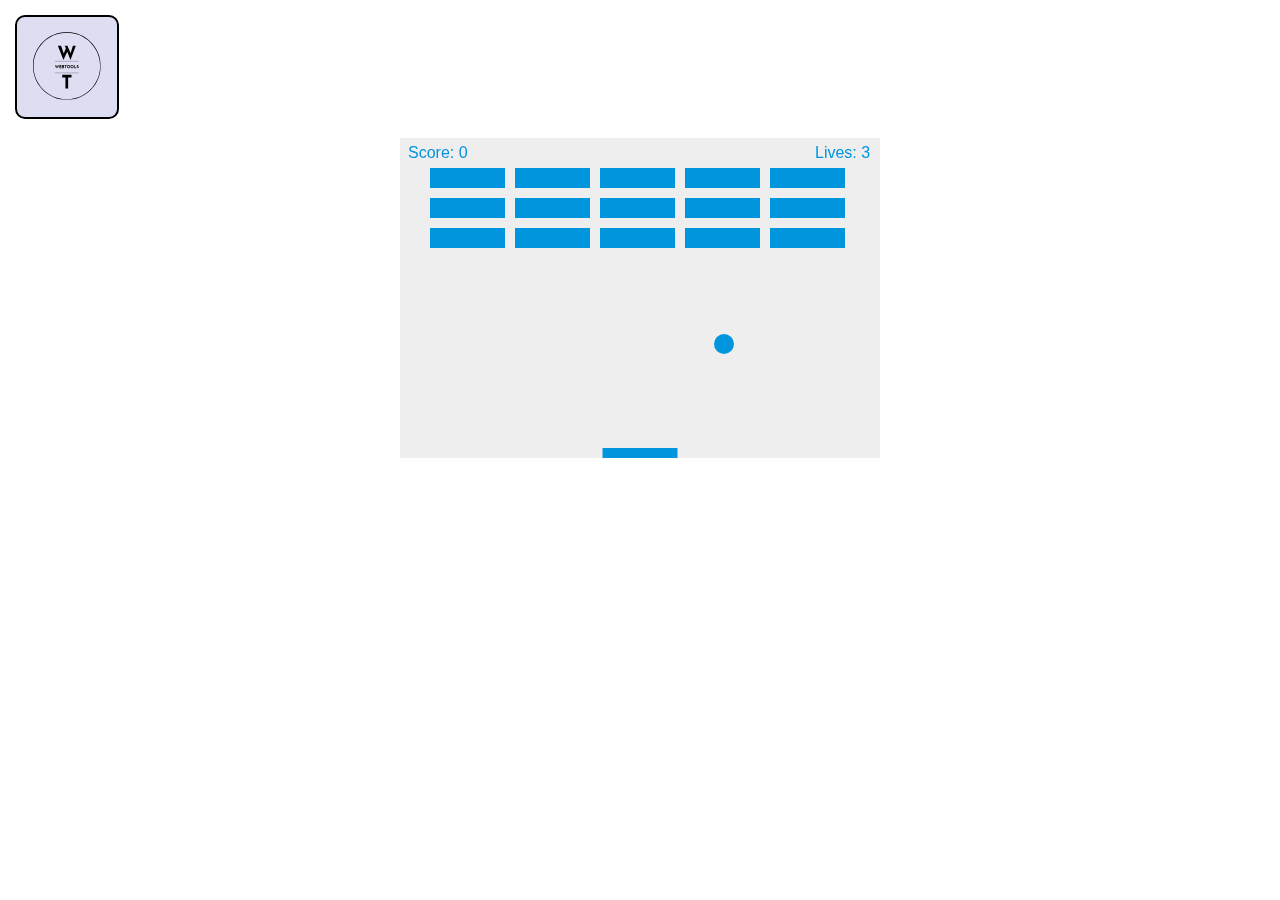
<file: 2dCanvasGame.html>
<!DOCTYPE html>
<html>

<head>
    <meta charset="utf-8" />
    <title>Gamedev Canvas Workshop - lesson 10: finishing up</title>
    <style>
        * {
            padding: 0;
            margin: 0;
        }

        canvas {
            background: #eee;
            display: block;
            margin: 0 auto;
        }
        #Logo {
    background-color:  rgb(222, 222, 243);
    border-radius: 10px;
    border: 2px solid black;
    /* display: flex; */
    margin: 15px;
  }
    </style>
</head>

<body>
    <a href="index.html"><img id="Logo" src="LOGO.svg" height="100" width="100" /></a>

    <canvas id="myCanvas" width="480" height="320"></canvas>

    <script>
        var canvas = document.getElementById("myCanvas");
        var ctx = canvas.getContext("2d");
        var ballRadius = 10;
        var x = canvas.width / 2;
        var y = canvas.height - 30;
        var dx = 2;
        var dy = -2;
        var paddleHeight = 10;
        var paddleWidth = 75;
        var paddleX = (canvas.width - paddleWidth) / 2;
        var rightPressed = false;
        var leftPressed = false;
        var brickRowCount = 5;
        var brickColumnCount = 3;
        var brickWidth = 75;
        var brickHeight = 20;
        var brickPadding = 10;
        var brickOffsetTop = 30;
        var brickOffsetLeft = 30;
        var score = 0;
        var lives = 3;

        var bricks = [];
        for (var c = 0; c < brickColumnCount; c++) {
            bricks[c] = [];
            for (var r = 0; r < brickRowCount; r++) {
                bricks[c][r] = { x: 0, y: 0, status: 1 };
            }
        }

        document.addEventListener("keydown", keyDownHandler, false);
        document.addEventListener("keyup", keyUpHandler, false);
        document.addEventListener("mousemove", mouseMoveHandler, false);

        function keyDownHandler(e) {
            if (e.code == "ArrowRight") {
                rightPressed = true;
            }
            else if (e.code == 'ArrowLeft') {
                leftPressed = true;
            }
        }
        function keyUpHandler(e) {
            if (e.code == 'ArrowRight') {
                rightPressed = false;
            }
            else if (e.code == 'ArrowLeft') {
                leftPressed = false;
            }
        }
        function mouseMoveHandler(e) {
            var relativeX = e.clientX - canvas.offsetLeft;
            if (relativeX > 0 && relativeX < canvas.width) {
                paddleX = relativeX - paddleWidth / 2;
            }
        }
        function collisionDetection() {
            for (var c = 0; c < brickColumnCount; c++) {
                for (var r = 0; r < brickRowCount; r++) {
                    var b = bricks[c][r];
                    if (b.status == 1) {
                        if (x > b.x && x < b.x + brickWidth && y > b.y && y < b.y + brickHeight) {
                            dy = -dy;
                            b.status = 0;
                            score++;
                            if (score == brickRowCount * brickColumnCount) {
                                alert("YOU WIN, CONGRATS!");
                                document.location.reload();
                            }
                        }
                    }
                }
            }
        }

        function drawBall() {
            ctx.beginPath();
            ctx.arc(x, y, ballRadius, 0, Math.PI * 2);
            ctx.fillStyle = "#0095DD";
            ctx.fill();
            ctx.closePath();
        }
        function drawPaddle() {
            ctx.beginPath();
            ctx.rect(paddleX, canvas.height - paddleHeight, paddleWidth, paddleHeight);
            ctx.fillStyle = "#0095DD";
            ctx.fill();
            ctx.closePath();
        }
        function drawBricks() {
            for (var c = 0; c < brickColumnCount; c++) {
                for (var r = 0; r < brickRowCount; r++) {
                    if (bricks[c][r].status == 1) {
                        var brickX = (r * (brickWidth + brickPadding)) + brickOffsetLeft;
                        var brickY = (c * (brickHeight + brickPadding)) + brickOffsetTop;
                        bricks[c][r].x = brickX;
                        bricks[c][r].y = brickY;
                        ctx.beginPath();
                        ctx.rect(brickX, brickY, brickWidth, brickHeight);
                        ctx.fillStyle = "#0095DD";
                        ctx.fill();
                        ctx.closePath();
                    }
                }
            }
        }
        function drawScore() {
            ctx.font = "16px Arial";
            ctx.fillStyle = "#0095DD";
            ctx.fillText("Score: " + score, 8, 20);
        }
        function drawLives() {
            ctx.font = "16px Arial";
            ctx.fillStyle = "#0095DD";
            ctx.fillText("Lives: " + lives, canvas.width - 65, 20);
        }

        function draw() {
            ctx.clearRect(0, 0, canvas.width, canvas.height);
            drawBricks();
            drawBall();
            drawPaddle();
            drawScore();
            drawLives();
            collisionDetection();

            if (x + dx > canvas.width - ballRadius || x + dx < ballRadius) {
                dx = -dx;
            }
            if (y + dy < ballRadius) {
                dy = -dy;
            }
            else if (y + dy > canvas.height - ballRadius) {
                if (x > paddleX && x < paddleX + paddleWidth) {
                    dy = -dy;
                }
                else {
                    lives--;
                    if (!lives) {
                        alert("GAME OVER");
                        document.location.reload();
                    }
                    else {
                        x = canvas.width / 2;
                        y = canvas.height - 30;
                        dx = 2;
                        dy = -2;
                        paddleX = (canvas.width - paddleWidth) / 2;
                    }
                }
            }

            if (rightPressed && paddleX < canvas.width - paddleWidth) {
                paddleX += 7;
            }
            else if (leftPressed && paddleX > 0) {
                paddleX -= 7;
            }

            x += dx;
            y += dy;
            requestAnimationFrame(draw);
        }

        draw();
    </script>

</body>

</html>
</file>
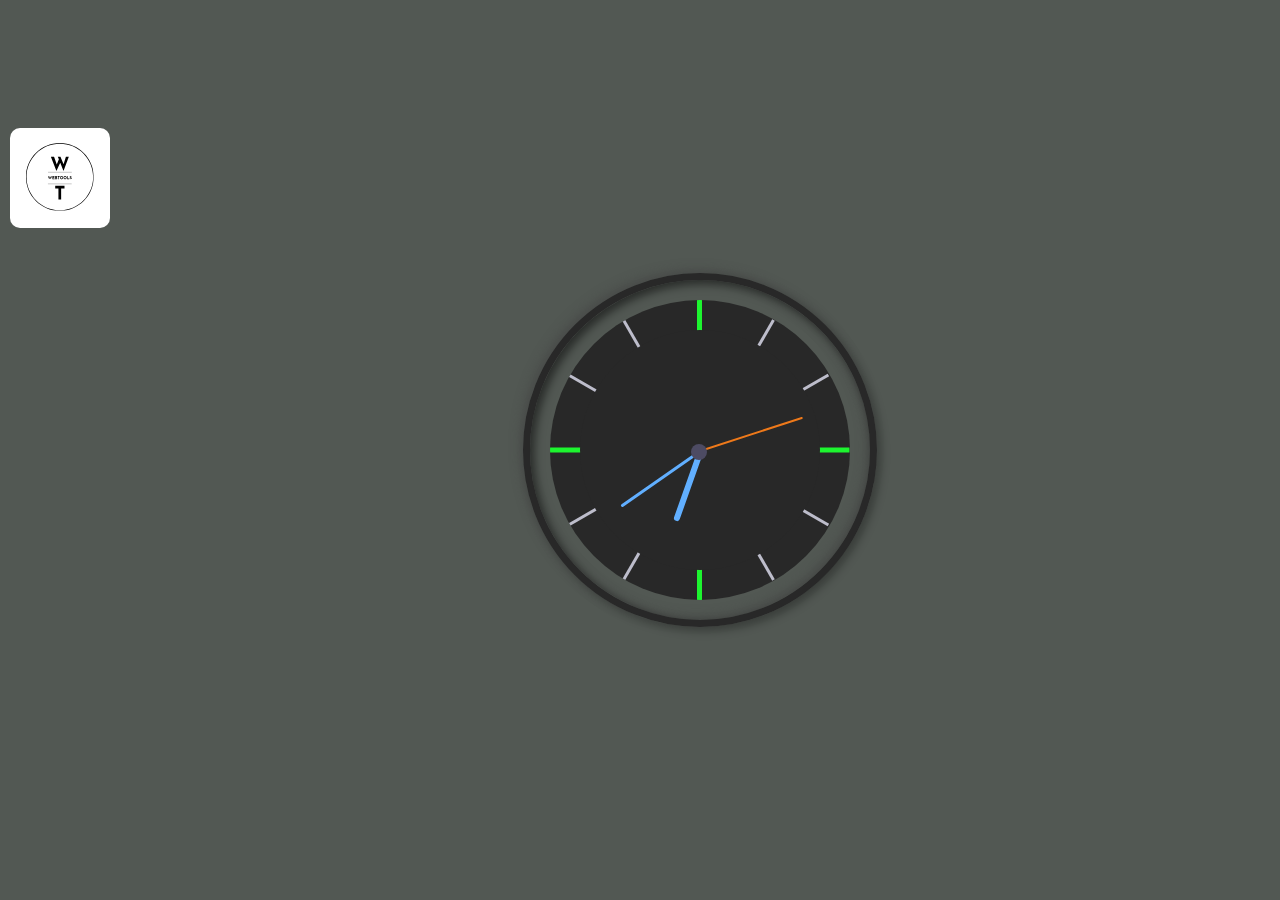
<file: analogue.html>
<!DOCTYPE html>
<html lang="en">
<title>WEBTOOLS | Analogue clock</title>

<head>
  <meta charset="UTF-8" />
  <meta name="viewport" content="width=device-width, initial-scale=1.0" />
  <link rel="stylesheet" href="style.css" />

  <style>
    html {
      background: #000000;
      text-align: center;
      font-size: 10px;
    }

    body {
      margin: 0;
      font-size: 2rem;
      display: flex;
      flex: 1;
      min-height: 100vh;
      align-items: center;
      background-color: #525853;
    }

    .clock {
      width: 30rem;
      height: 30rem;
      border: 7px solid #282828;
      box-shadow: -4px -4px 10px rgba(67, 67, 67, 0.5),
        inset 4px 4px 10px rgba(0, 0, 0, 0.5),
        inset -4px -4px 10px rgba(67, 67, 67, 0.5),
        4px 4px 10px rgba(0, 0, 0, 0.3);
      border-radius: 50%;
      margin: 50px auto;
      position: relative;
      padding: 2rem;
    }

    .outer-clock-face {
      position: relative;
      width: 100%;
      height: 100%;
      border-radius: 100%;
      background: #282828;

      overflow: hidden;
    }

    .outer-clock-face::after {
      -webkit-transform: rotate(90deg);
      -moz-transform: rotate(90deg);
      transform: rotate(90deg);
    }

    .outer-clock-face::before,
    .outer-clock-face::after,
    .outer-clock-face .marking {
      content: "";
      position: absolute;
      width: 5px;
      height: 100%;
      background: #1df52f;
      z-index: 0;
      left: 49%;
    }

    .outer-clock-face .marking {
      background: #bdbdcb;
      width: 3px;
    }

    .outer-clock-face .marking.marking-one {
      -webkit-transform: rotate(30deg);
      -moz-transform: rotate(30deg);
      transform: rotate(30deg);
    }

    .outer-clock-face .marking.marking-two {
      -webkit-transform: rotate(60deg);
      -moz-transform: rotate(60deg);
      transform: rotate(60deg);
    }

    .outer-clock-face .marking.marking-three {
      -webkit-transform: rotate(120deg);
      -moz-transform: rotate(120deg);
      transform: rotate(120deg);
    }

    .outer-clock-face .marking.marking-four {
      -webkit-transform: rotate(150deg);
      -moz-transform: rotate(150deg);
      transform: rotate(150deg);
    }

    .inner-clock-face {
      position: absolute;
      top: 10%;
      left: 10%;
      width: 80%;
      height: 80%;
      background: #282828;
      -webkit-border-radius: 100%;
      -moz-border-radius: 100%;
      border-radius: 100%;
      z-index: 1;
    }

    .inner-clock-face::before {
      content: "";
      position: absolute;
      top: 50%;
      left: 50%;
      width: 16px;
      height: 16px;
      border-radius: 18px;
      margin-left: -9px;
      margin-top: -6px;
      background: #4d4b63;
      z-index: 11;
    }

    .hand {
      width: 50%;
      right: 50%;
      height: 6px;
      background: #61afff;
      position: absolute;
      top: 50%;
      border-radius: 6px;
      transform-origin: 100%;
      transform: rotate(90deg);
      transition-timing-function: cubic-bezier(0.1, 2.7, 0.58, 1);
    }

    .hand.hour-hand {
      width: 30%;
      z-index: 3;
    }

    .hand.min-hand {
      height: 3px;
      z-index: 10;
      width: 40%;
    }

    .hand.second-hand {
      background: #ee791a;
      width: 45%;
      height: 2px;
    }

    #Logo {
      position: relative;
top: -270px;
      background-color: white;
      border-radius: 10px;
      /* display: flex; */
      margin: 10px;
    }
  </style>
</head>

<body>

  <a href="index.html"><img id="Logo" src="LOGO.svg" height="100" width="100" /></a>
  <div class="clock">
    <div class="outer-clock-face">
      <div class="marking marking-one"></div>
      <div class="marking marking-two"></div>
      <div class="marking marking-three"></div>
      <div class="marking marking-four"></div>
      <div class="inner-clock-face">
        <div class="hand hour-hand"></div>
        <div class="hand min-hand"></div>
        <div class="hand second-hand"></div>
      </div>
    </div>
  </div>
  <script>
    const secondHand = document.querySelector(".second-hand");
    const minsHand = document.querySelector(".min-hand");
    const hourHand = document.querySelector(".hour-hand");

    function setDate() {
      const now = new Date();

      const seconds = now.getSeconds();
      const secondsDegrees = (seconds / 60) * 360 + 90;
      secondHand.style.transform = `rotate(${secondsDegrees}deg)`;

      const mins = now.getMinutes();
      const minsDegrees = (mins / 60) * 360 + (seconds / 60) * 6 + 90;
      minsHand.style.transform = `rotate(${minsDegrees}deg)`;

      const hour = now.getHours();
      const hourDegrees = (hour / 12) * 360 + (mins / 60) * 30 + 90;
      hourHand.style.transform = `rotate(${hourDegrees}deg)`;
    }

    setInterval(setDate, 1000);

    setDate();
  </script>
</body>

</html>
</file>
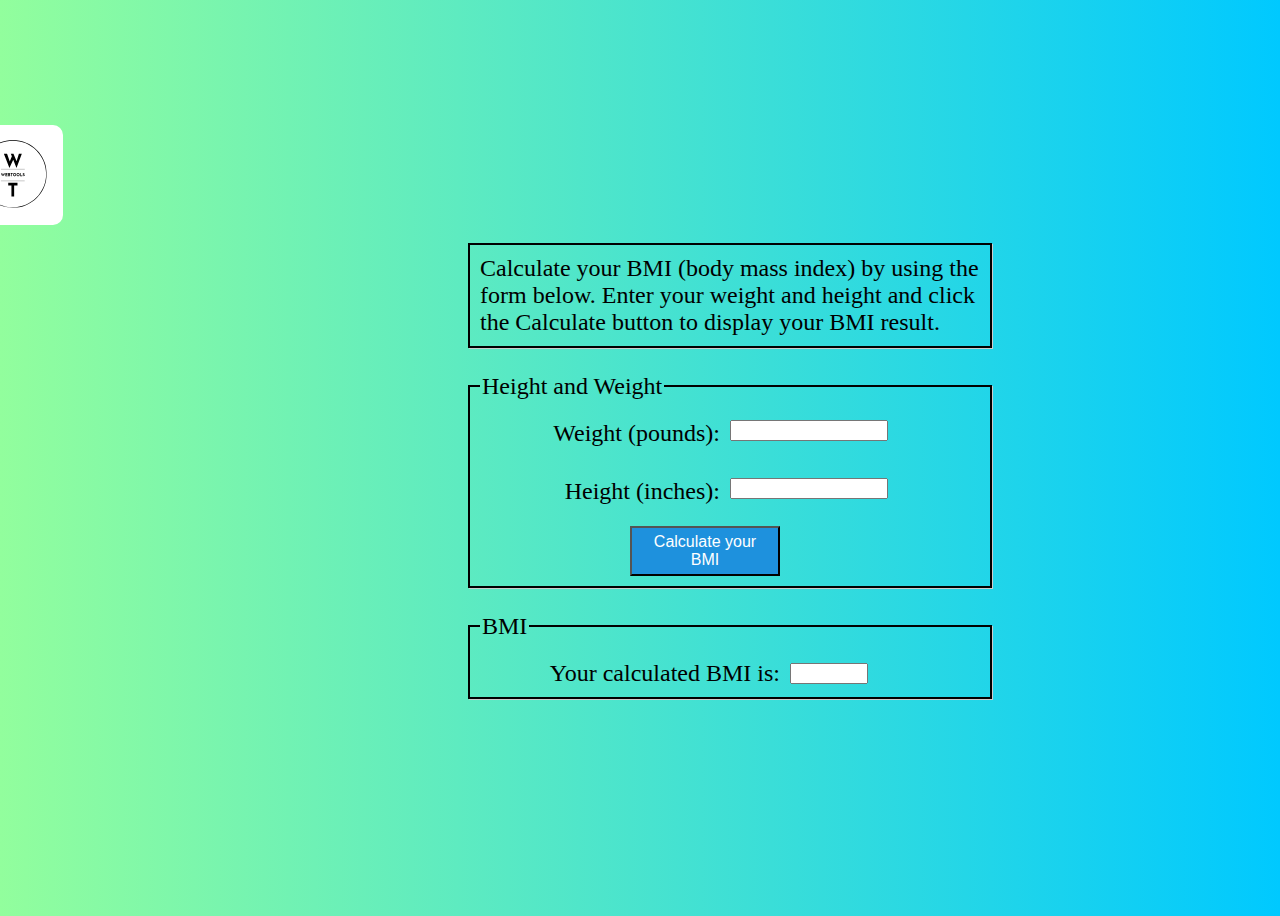
<file: bmi.html>
<!DOCTYPE html>
<html lang="en">
<head>
    <meta charset="UTF-8">
    <meta http-equiv="X-UA-Compatible" content="IE=edge">
    <meta name="viewport" content="width=device-width, initial-scale=1.0">
    <link rel="stylesheet" href="bmi.css">
    <title>WEBTOOLS | BMI Calculator</title>
</head>
<body>
	<a href="index.html"><img id="Logo" src="LOGO.svg" height="100" width="100" /></a>
	<div>
		<p id="intro">Calculate your BMI (body mass index) by using the form below. Enter your weight and height and click the Calculate button to display your BMI result.</p>
		<form action="none" method="post" name="bmiform">
			<fieldset>
			<legend>Height and Weight</legend>
				<label for="pounds">Weight (pounds):</label>
				<input type="text" name="pounds" id="pounds">
				<br>
				<label for="inches">Height (inches):</label>
				<input type="text" name="inches" id="inches">
				<br>
				<button type="button" name="calculate" value="Calculate your BMI" onclick="calcBMI()">Calculate your BMI</button>
			</fieldset>
			<fieldset>
			<legend>BMI</legend>
				<label for="bmi" id="bmi_label">Your calculated BMI is:</label>
				<input type="text" name="bmi" id="bmi" readonly="readonly">
			</fieldset>
		</form>
	</div>
    <script src="bmi.js"></script>
</body>
</html>
</file>
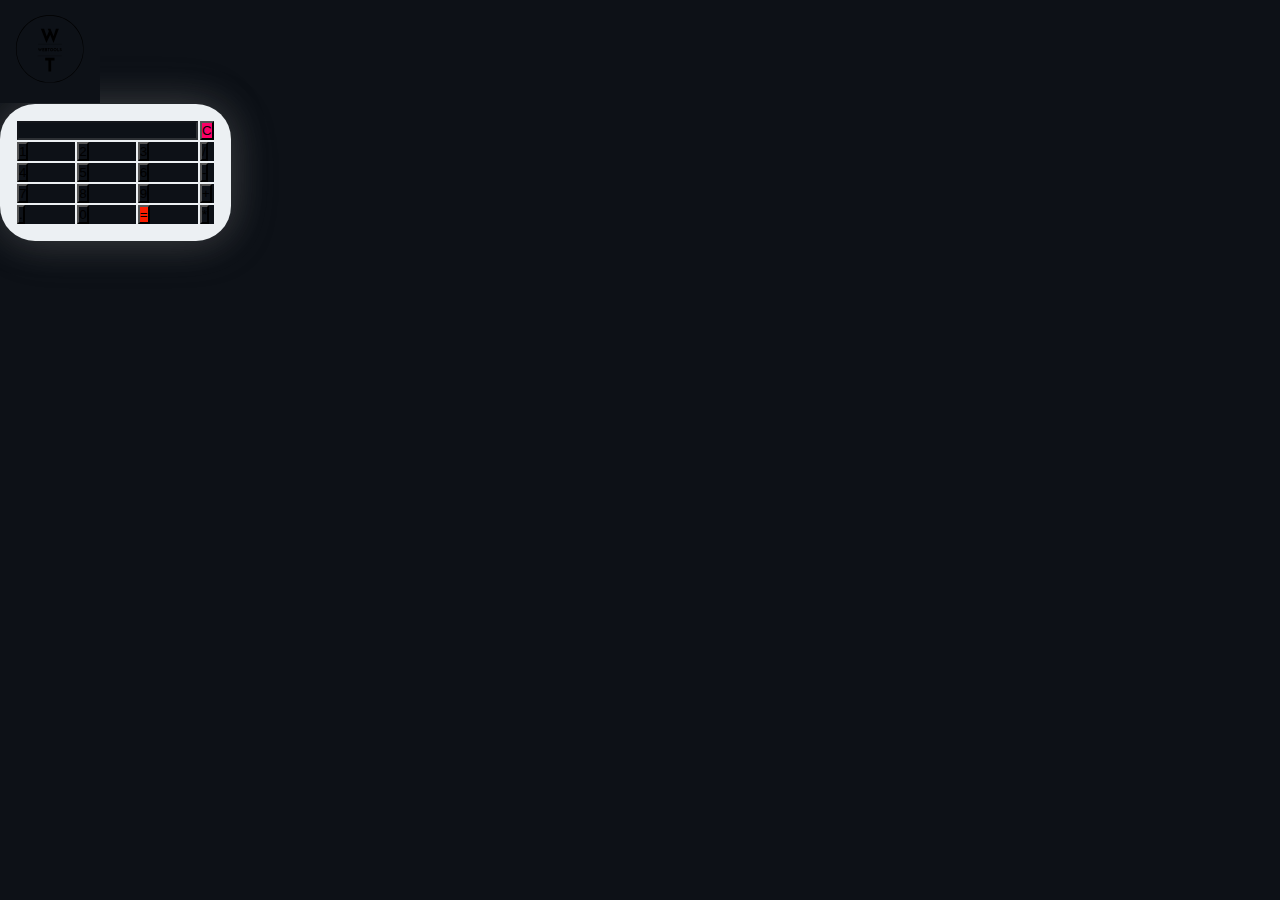
<file: calculator.html>
<!DOCTYPE html>
<html lang="en" dir="ltr">
  <head>
    <meta charset="utf-8" />
    <title>WEBTOOLS | Calculator</title>
    <link rel="stylesheet" href="calculator.css" />
  </head>
  <body>
    <a href="index.html"><img id="Logo" src="LOGO.svg" height="100" width="100" /></a>

    <table class="calculator">
      <tr>
        <td colspan="3">
          <input class="display-box" type="text" id="result" disabled />
        </td>
        <!-- clearScreen() function clear all the values -->
        <td>
          <input
            class="button"
            type="button"
            value="C"
            onclick="clearScreen()"
            style="background-color: #fb0066"
          />
        </td>
      </tr>
      <tr>
        <!-- display() function display the value of clicked button -->
        <td>
          <input
            class="button"
            type="button"
            value="1"
            onclick="display('1')"
          />
        </td>
        <td>
          <input
            class="button"
            type="button"
            value="2"
            onclick="display('2')"
          />
        </td>
        <td>
          <input
            class="button"
            type="button"
            value="3"
            onclick="display('3')"
          />
        </td>
        <td>
          <input
            class="button"
            type="button"
            value="/"
            onclick="display('/')"
          />
        </td>
      </tr>
      <tr>
        <td>
          <input
            class="button"
            type="button"
            value="4"
            onclick="display('4')"
          />
        </td>
        <td>
          <input
            class="button"
            type="button"
            value="5"
            onclick="display('5')"
          />
        </td>
        <td>
          <input
            class="button"
            type="button"
            value="6"
            onclick="display('6')"
          />
        </td>
        <td>
          <input
            class="button"
            type="button"
            value="-"
            onclick="display('-')"
          />
        </td>
      </tr>
      <tr>
        <td>
          <input
            class="button"
            type="button"
            value="7"
            onclick="display('7')"
          />
        </td>
        <td>
          <input
            class="button"
            type="button"
            value="8"
            onclick="display('8')"
          />
        </td>
        <td>
          <input
            class="button"
            type="button"
            value="9"
            onclick="display('9')"
          />
        </td>
        <td>
          <input
            class="button"
            type="button"
            value="+"
            onclick="display('+')"
          />
        </td>
      </tr>
      <tr>
        <td>
          <input
            class="button"
            type="button"
            value="."
            onclick="display('.')"
          />
        </td>
        <td>
          <input
            class="button"
            type="button"
            value="0"
            onclick="display('0')"
          />
        </td>
        <!-- calculate() function evaluate the mathematical expression -->
        <td>
          <input
            class="button"
            type="button"
            value="="
            onclick="calculate()"
            style="background-color: #fb1d00"
          />
        </td>
        <td>
          <input
            class="button"
            type="button"
            value="*"
            onclick="display('*')"
          />
        </td>
      </tr>
    </table>
    <script type="text/javascript" src="calculator.js"></script>
  </body>
</html>
</file>
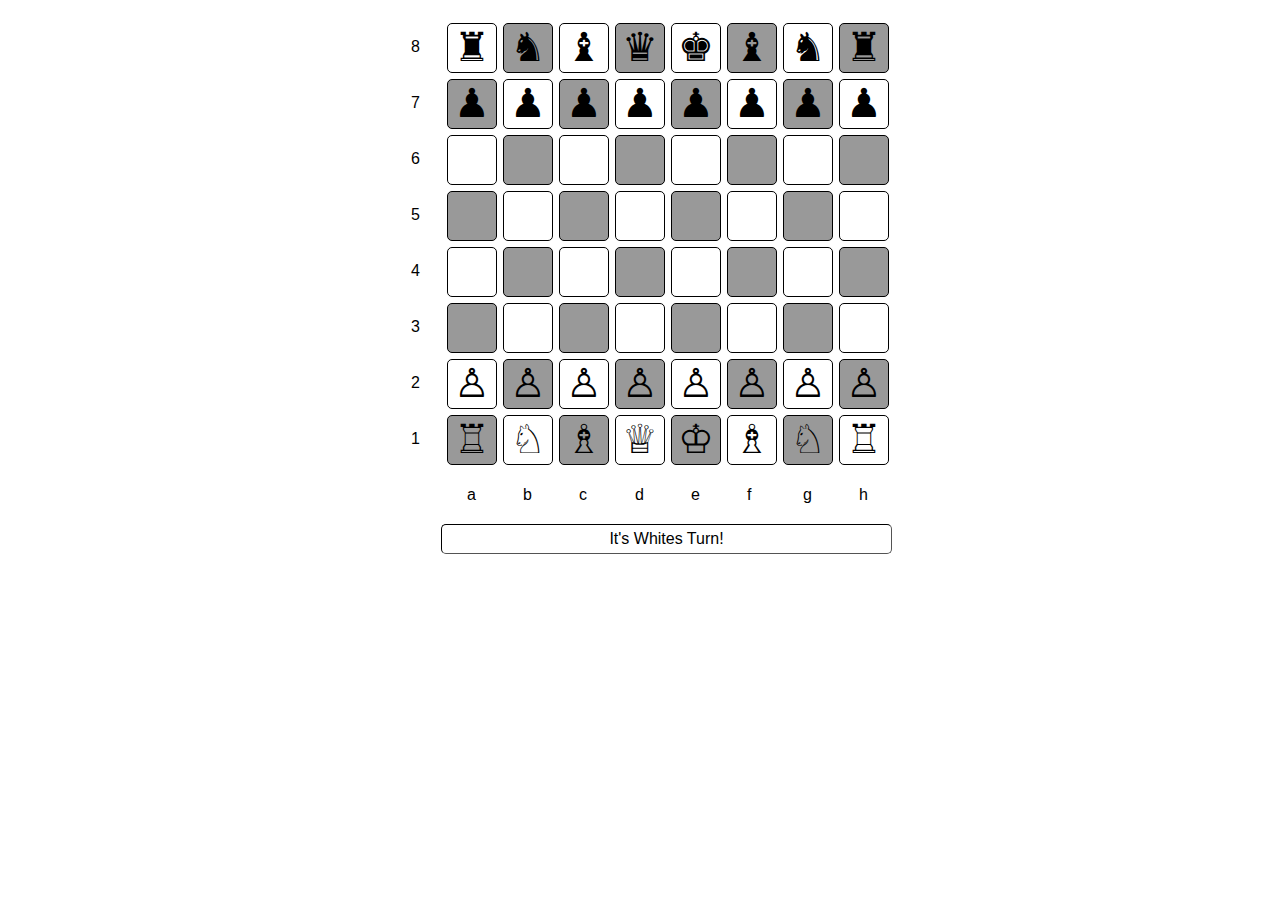
<file: chess.html>
<!DOCTYPE html>
<html lang="en">

<head>
    <meta charset="UTF-8">
    <title>Chess Game </title>
    <link rel="stylesheet" href="chess.css">

</head>

<body>
    <!-- partial:index.partial.html -->
    <div id="game">
        <div class='cellprefix'>8</div>
        <div class='gamecell' id='1_8'></div>
        <div class='gamecell grey' id='2_8'></div>
        <div class='gamecell' id='3_8'></div>
        <div class='gamecell grey' id='4_8'></div>
        <div class='gamecell' id='5_8'></div>
        <div class='gamecell grey' id='6_8'></div>
        <div class='gamecell' id='7_8'></div>
        <div class='gamecell grey' id='8_8'></div><br>
        <div class='cellprefix'>7</div>
        <div class='gamecell grey' id='1_7'></div>
        <div class='gamecell' id='2_7'></div>
        <div class='gamecell grey' id='3_7'></div>
        <div class='gamecell' id='4_7'></div>
        <div class='gamecell grey' id='5_7'></div>
        <div class='gamecell' id='6_7'></div>
        <div class='gamecell grey' id='7_7'></div>
        <div class='gamecell' id='8_7'></div><br>
        <div class='cellprefix'>6</div>
        <div class='gamecell' id='1_6'></div>
        <div class='gamecell grey' id='2_6'></div>
        <div class='gamecell' id='3_6'></div>
        <div class='gamecell grey' id='4_6'></div>
        <div class='gamecell' id='5_6'></div>
        <div class='gamecell grey' id='6_6'></div>
        <div class='gamecell' id='7_6'></div>
        <div class='gamecell grey' id='8_6'></div><br>
        <div class='cellprefix'>5</div>
        <div class='gamecell grey' id='1_5'></div>
        <div class='gamecell' id='2_5'></div>
        <div class='gamecell grey' id='3_5'></div>
        <div class='gamecell' id='4_5'></div>
        <div class='gamecell grey' id='5_5'></div>
        <div class='gamecell' id='6_5'></div>
        <div class='gamecell grey' id='7_5'></div>
        <div class='gamecell' id='8_5'></div><br>
        <div class='cellprefix'>4</div>
        <div class='gamecell' id='1_4'></div>
        <div class='gamecell grey' id='2_4'></div>
        <div class='gamecell' id='3_4'></div>
        <div class='gamecell grey' id='4_4'></div>
        <div class='gamecell' id='5_4'></div>
        <div class='gamecell grey' id='6_4'></div>
        <div class='gamecell' id='7_4'></div>
        <div class='gamecell grey' id='8_4'></div><br>
        <div class='cellprefix'>3</div>
        <div class='gamecell grey' id='1_3'></div>
        <div class='gamecell' id='2_3'></div>
        <div class='gamecell grey' id='3_3'></div>
        <div class='gamecell' id='4_3'></div>
        <div class='gamecell grey' id='5_3'></div>
        <div class='gamecell' id='6_3'></div>
        <div class='gamecell grey' id='7_3'></div>
        <div class='gamecell' id='8_3'></div><br>
        <div class='cellprefix'>2</div>
        <div class='gamecell' id='1_2'></div>
        <div class='gamecell grey' id='2_2'></div>
        <div class='gamecell' id='3_2'></div>
        <div class='gamecell grey' id='4_2'></div>
        <div class='gamecell' id='5_2'></div>
        <div class='gamecell grey' id='6_2'></div>
        <div class='gamecell' id='7_2'></div>
        <div class='gamecell grey' id='8_2'></div><br>
        <div class='cellprefix'>1</div>
        <div class='gamecell grey' id='1_1'></div>
        <div class='gamecell' id='2_1'></div>
        <div class='gamecell grey' id='3_1'></div>
        <div class='gamecell' id='4_1'></div>
        <div class='gamecell grey' id='5_1'></div>
        <div class='gamecell' id='6_1'></div>
        <div class='gamecell grey' id='7_1'></div>
        <div class='gamecell' id='8_1'></div><br>
        <div class='cellprefix'></div>
        <div class='cellprefix'>a</div>
        <div class='cellprefix'>b</div>
        <div class='cellprefix'>c</div>
        <div class='cellprefix'>d</div>
        <div class='cellprefix'>e</div>
        <div class='cellprefix'>f</div>
        <div class='cellprefix'>g</div>
        <div class='cellprefix'>h</div><br>
        <div id='turn'>It's Whites Turn!</div>
    </div>
    <!-- partial -->
    <script src='https://cdnjs.cloudflare.com/ajax/libs/jquery/3.2.1/jquery.min.js'></script>
    <script src="chess.js"></script>

</body>

</html>
</file>
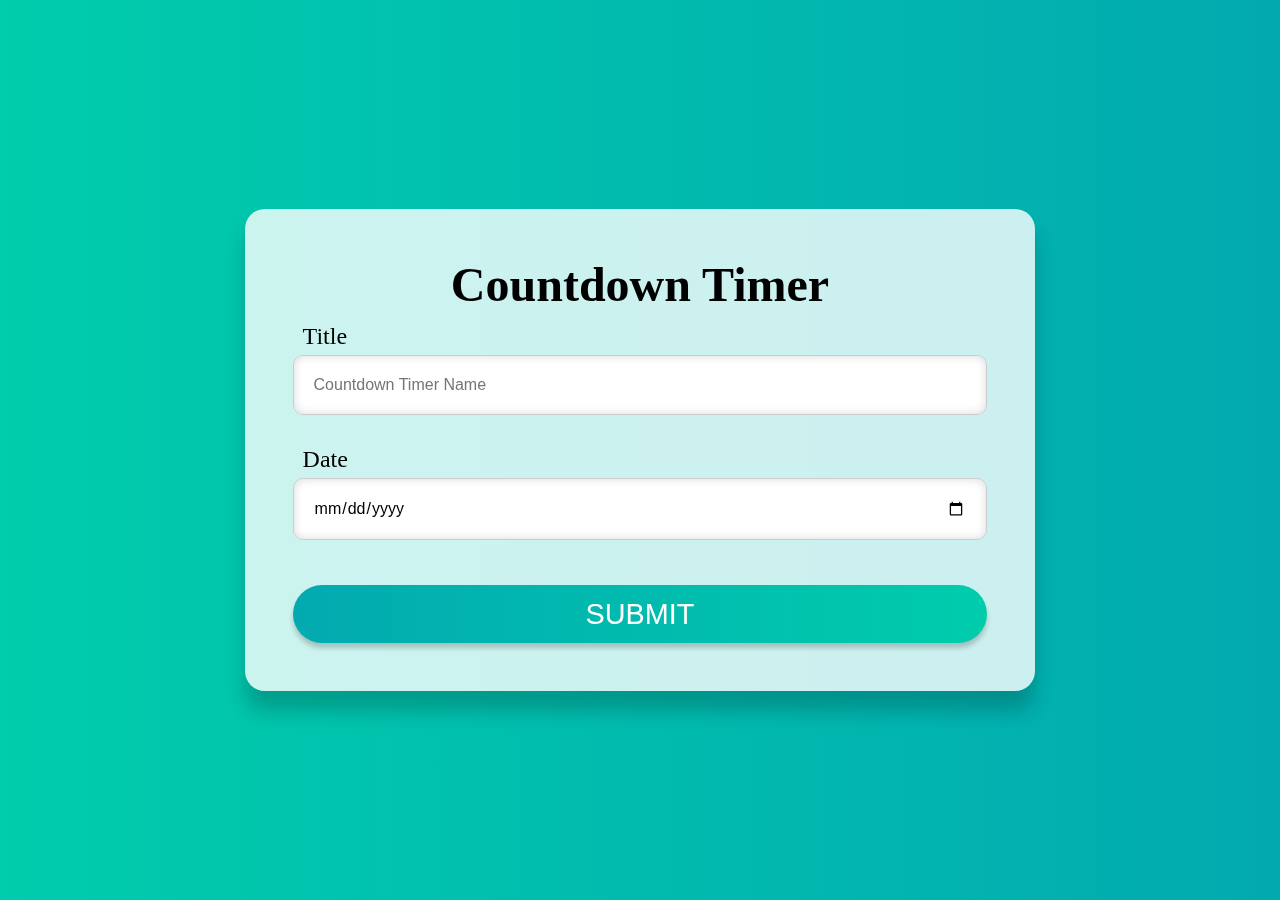
<file: countdown.html>
<!DOCTYPE html>
<html lang="en">
<head>
    <meta charset="UTF-8">
    <meta http-equiv="X-UA-Compatible" content="IE=edge">
    <meta name="viewport" content="width=device-width, initial-scale=1.0">
    <link rel="stylesheet" href="countdown.css">
    <title>Countdown Timer</title>
</head>
<body>
    <!-- <a href="index.html"><img id="Logo" src="LOGO.svg" height="100" width="100" /></a> -->
    <video class="video-background" loop muted autoplay>
        <source src="https://drive.google.com/uc?export=download&id=1rGeM6DW_NglXviGu4dznQIK4olQbs6jy"></source>
    </video>
    <div class="video-overlay"></div>
    <div class="container">
        <!-- Input -->
        <div class="input-container" id="input-container">
            <h1>Countdown Timer</h1>
            <form class="form" id="countdownForm">
                <label for="Title">Title</label>
                <input type="text" id="title" placeholder="Countdown Timer Name">
                <label for="date-picker">Date</label>
                <input type="date" id="date-picker">
                <Button type="submit">Submit</Button>
            </form>
        </div>
        <!-- Countdown -->
        <div class="countdown" id="countdown" hidden>
            <h1 id="countdown-title"></h1>
            <ul>
                <li><span></span>Days</li>
                <li><span></span>Hours</li>
                <li><span></span>Minutes</li>
                <li><span></span>Seconds</li>
            </ul>
            <button id="countdown-button">Reset</button>
        </div>
        <!-- Complete -->
        <div class="complete" id="complete" hidden>
            <h1 class="complete-title">Countdown Complete</h1>
            <h2 id="complete-info"></h2>
            <button id="complete-button">New Countdown</button>
        </div>
    </div>
    <script src="countdown.js"></script>
</body>
</html>
</file>
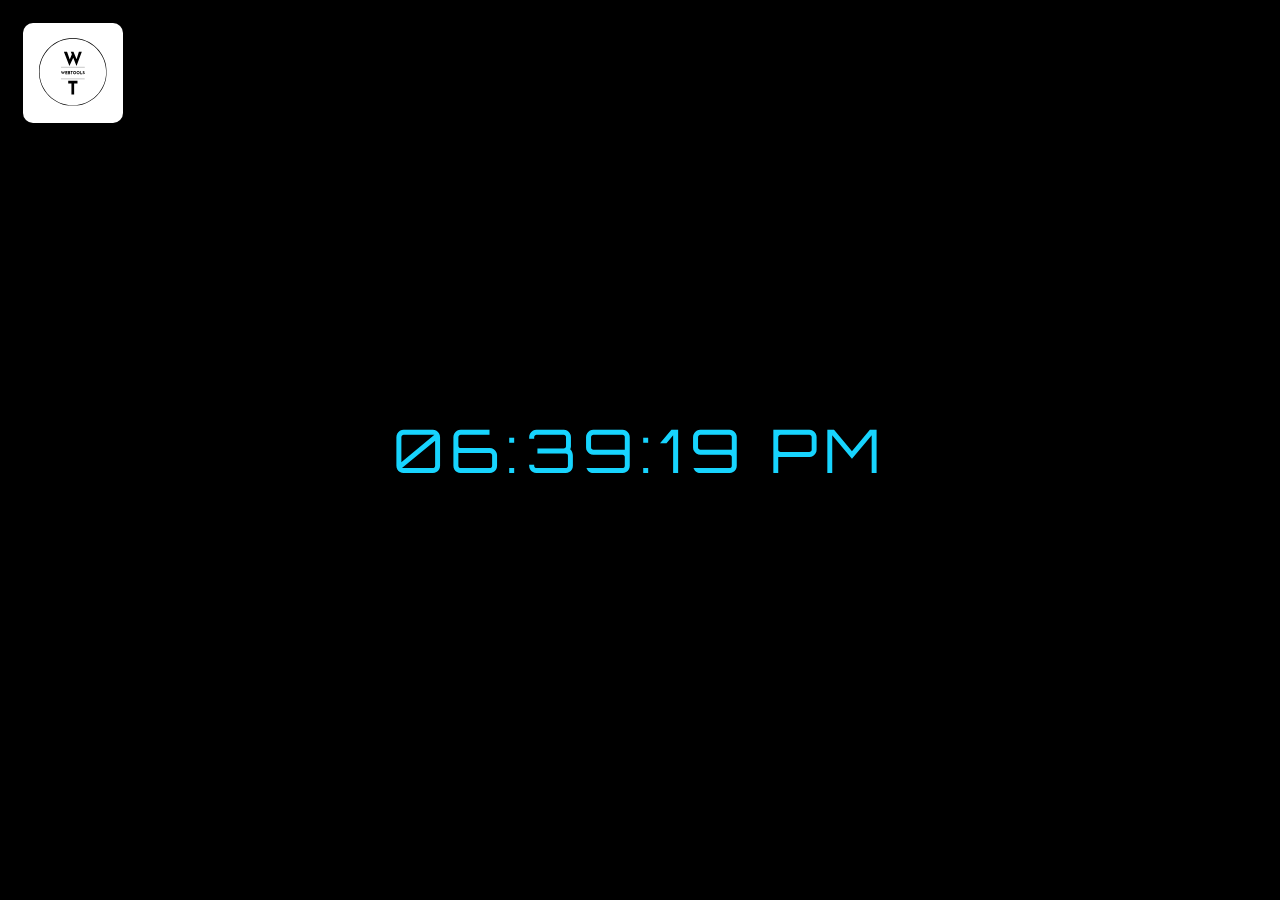
<file: digital.html>
<!DOCTYPE html>
<html lang="en">

<head>
    <meta charset="UTF-8">
    <meta http-equiv="X-UA-Compatible" content="IE=edge">
    <meta name="viewport" content="width=device-width, initial-scale=1.0">
    <link rel="stylesheet" href="digital.css">
    <link rel="preconnect" href="https://fonts.googleapis.com">
    <link rel="preconnect" href="https://fonts.gstatic.com" crossorigin>
    <link href="https://fonts.googleapis.com/css2?family=Orbitron:wght@500&display=swap" rel="stylesheet">
    <title>Document</title>
</head>

<body>
    <a href="index.html"><img id="Logo" src="LOGO.svg" height="100" width="100" /></a>

    <div id="MyClockDisplay" class="clock" onload="showTime()"></div>

    <script>
        function showTime() {
            var date = new Date();
            var h = date.getHours(); // 0 - 23
            var m = date.getMinutes(); // 0 - 59
            var s = date.getSeconds(); // 0 - 59
            var session = "AM";

            if (h == 0) {
                h = 12;
            }

            if (h > 12) {
                h = h - 12;
                session = "PM";
            }

            h = (h < 10) ? "0" + h : h;
            m = (m < 10) ? "0" + m : m;
            s = (s < 10) ? "0" + s : s;

            var time = h + ":" + m + ":" + s + " " + session;
            document.getElementById("MyClockDisplay").innerText = time;
            document.getElementById("MyClockDisplay").textContent = time;

            setTimeout(showTime, 1000);

        }

        showTime();
    </script>
</body>

</html>
</file>
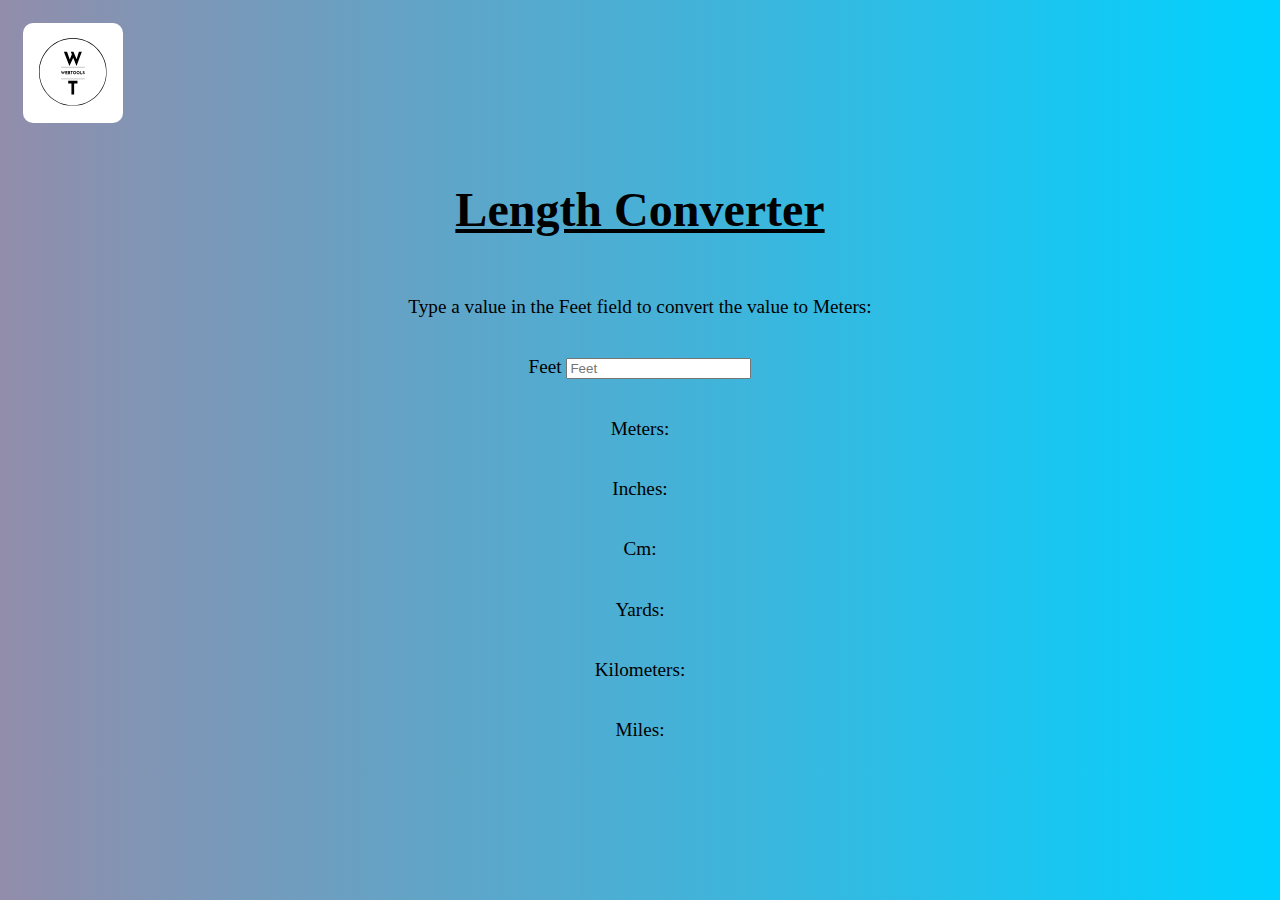
<file: height.html>
<!DOCTYPE html>
<html lang="en">

<head>
    <meta charset="UTF-8">
    <meta http-equiv="X-UA-Compatible" content="IE=edge">
    <meta name="viewport" content="width=device-width, initial-scale=1.0">
    <title>Feet to Meters Length Converter</title>
    <link rel="stylesheet" href="height.css">
</head>

<body>
    <a href="index.html"><img id="Logo" src="LOGO.svg" height="100" width="100" /></a>
    <div class="container">

        <h2>Length Converter</h2>
        <p>Type a value in the Feet field to convert the value to Meters:</p>

        <p>
            <label>Feet</label>
            <input id="inputFeet" type="number" placeholder="Feet" oninput="LengthConverter(this.value)"
                onchange="LengthConverter(this.value)">
        </p>
        <p>Meters: <span id="outputMeters"></span></p>
        <p>Inches: <span id="outputInches"></span></p>
        <p>Cm: <span id="outputCm"></span></p>
        <p>Yards: <span id="outputYards"></span></p>
        <p>Kilometers: <span id="outputKilometers"></span></p>
        <p>Miles: <span id="outputMiles"></span></p>
    </div>


    <script>
        function LengthConverter(valNum) {
            document.getElementById("outputMeters").innerHTML = valNum / 3.2808;
            document.getElementById("outputInches").innerHTML = valNum * 12;
            document.getElementById("outputCm").innerHTML = valNum / 0.032808;
            document.getElementById("outputYards").innerHTML = valNum * 0.33333;
            document.getElementById("outputKilometers").innerHTML = valNum / 3280.8;
            document.getElementById("outputMiles").innerHTML = valNum * 0.00018939;
        }
    </script>
</body>

</html>
</file>
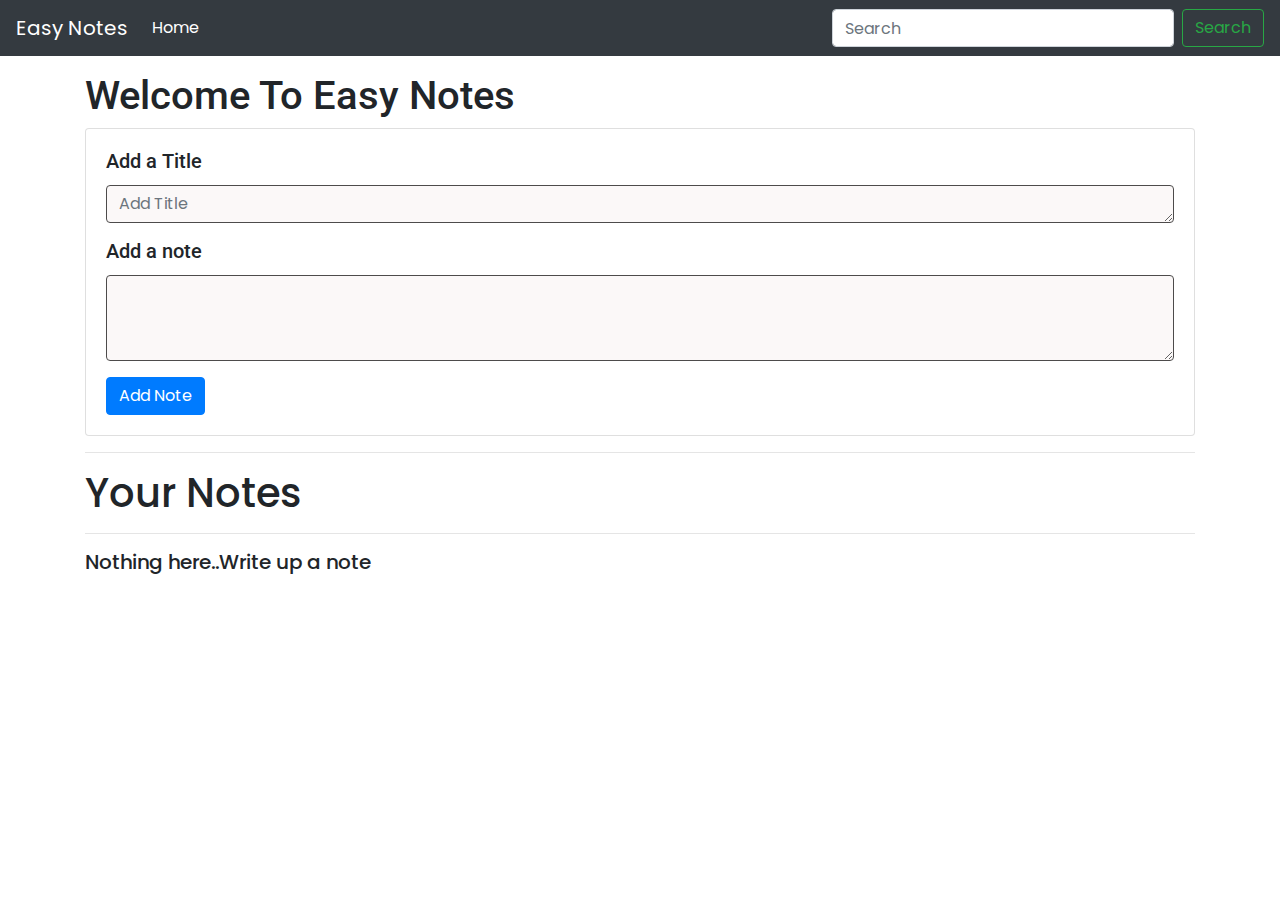
<file: notes.html>
<!DOCTYPE html>
<html lang="en">

<head>
    <meta charset="UTF-8">
    <meta http-equiv="X-UA-Compatible" content="IE=edge">
    <meta name="viewport" content="width=device-width, initial-scale=1.0">
    <title>WEBTOOLS | Notes App</title>
    <link rel="stylesheet" href="https://stackpath.bootstrapcdn.com/bootstrap/4.3.1/css/bootstrap.min.css"
        integrity="sha384-ggOyR0iXCbMQv3Xipma34MD+dH/1fQ784/j6cY/iJTQUOhcWr7x9JvoRxT2MZw1T" crossorigin="anonymous">


    <link rel="preconnect" href="https://fonts.googleapis.com">
    <link rel="preconnect" href="https://fonts.gstatic.com" crossorigin>
    <link href="https://fonts.googleapis.com/css2?family=Poppins:wght@300&display=swap" rel="stylesheet">

    <link rel="preconnect" href="https://fonts.googleapis.com">
<link rel="preconnect" href="https://fonts.gstatic.com" crossorigin>
<link href="https://fonts.googleapis.com/css2?family=Roboto:wght@500&display=swap" rel="stylesheet">


    <style>
        body {
            font-family: 'Poppins', sans-serif;
        }
        .HeadAll{
            font-family: 'Roboto', sans-serif !important;
        }
        .textBg{
            background-color: rgb(251, 248, 248);
            border: 1px solid rgb(77, 75, 75);
        }
    </style>
</head>

<body>

    <nav class="navbar navbar-expand-lg navbar-dark bg-dark">
        <a class="navbar-brand" href="#">Easy Notes</a>
        <button class="navbar-toggler" type="button" data-toggle="collapse" data-target="#navbarSupportedContent"
            aria-controls="navbarSupportedContent" aria-expanded="false" aria-label="Toggle navigation">
            <span class="navbar-toggler-icon"></span>
        </button>

        <div class="collapse navbar-collapse" id="navbarSupportedContent">
            <ul class="navbar-nav mr-auto">
                <li class="nav-item active">
                    <a class="nav-link" href="index.html">Home <span class="sr-only">(current)</span></a>
                </li>

            </ul>
            <form class="form-inline my-2 my-lg-0">
                <input class="form-control mr-sm-2" id="searchTxt" type="search" placeholder="Search"
                    aria-label="Search">
                <button class="btn btn-outline-success my-2 my-sm-0" type="submit">Search</button>
            </form>
        </div>
    </nav>


    <div class="container my-3">
        <h1 class="HeadAll">Welcome To Easy Notes</h1>
        <div class="card">
            <div class="card-body">
                <h5 class="card-title HeadAll">Add a Title</h5>
                <div class="form-group">
                    <textarea class="form-control textBg" id="addTitle" placeholder="Add Title" rows="1"></textarea>
                </div>

                <h5 class="card-title HeadAll">Add a note</h5>
                <div class="form-group">
                    <textarea class="form-control textBg" id="addTxt" rows="3"></textarea>
                </div>
                <button class="btn btn-primary" id="addBtn">Add Note</button>
            </div>
        </div>
        <hr>
        <h1>Your Notes</h1>
        <hr>
        <div id="notes" class="row container-fluid"> </div>

        <!-- <div class="card" style="width: 18rem;">

            <div class="card-body">
              <h5 class="card-title">Card title</h5>
              <p class="card-text"></p>
              <button  href="#" class="btn btn-danger">Delete Note</button>
            </div>
          </div> -->
    </div>



    <script src="https://cdn.jsdelivr.net/npm/bootstrap@5.1.1/dist/js/bootstrap.bundle.min.js"
        integrity="sha384-/bQdsTh/da6pkI1MST/rWKFNjaCP5gBSY4sEBT38Q/9RBh9AH40zEOg7Hlq2THRZ"
        crossorigin="anonymous"></script>
</body>
<!-- <script src="app.js"></script> -->
<script src="notes.js"></script>

</html>
</file>
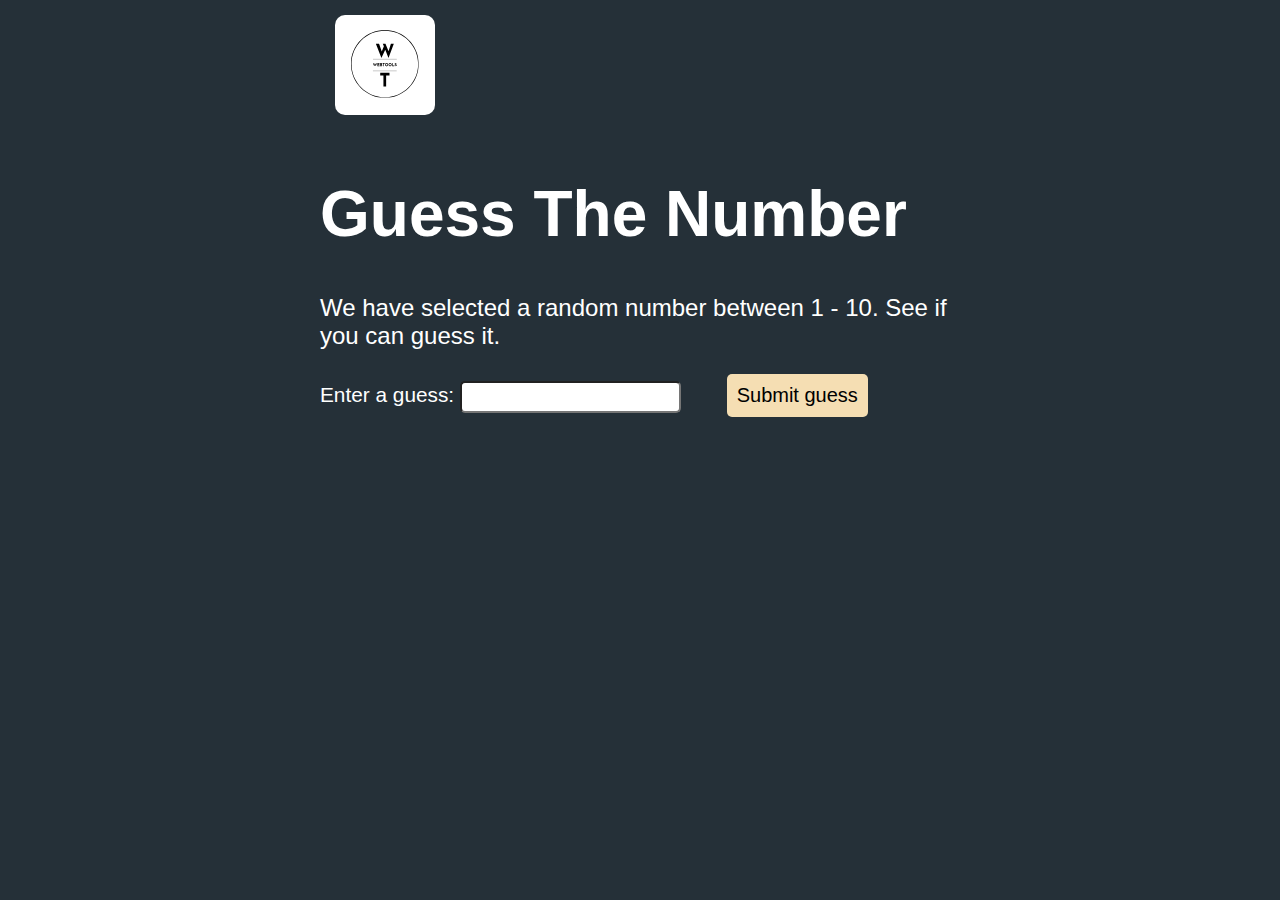
<file: num_guessing.html>
<!DOCTYPE html>
<html>

<head>
    <meta charset="utf-8">
    <title>WEBTOOLS | Number Guessing Game</title>

    <style>
        html {
            font-family: sans-serif;
        }

        body {
            color: white;
            width: 50%;
            max-width: 800px;
            min-width: 480px;
            margin: auto;
            background-color: #253038;
        }

        h1 {
            font-size: 4rem;
        }

        p {
            font-size: 1.5rem;
        }

        .form {
            font-size: 1.3rem;
        }

        .guessSubmit {
            background-color: wheat;
            border-radius: 5px;
            padding: 10px;
            transition: all 170ms ease-in-out;
            font-size: 20px;
            margin-left: 2em;
            border: none;
        }

        .guessSubmit:hover {
            /* margin-left: 1em;     */
            background-color: black;
            color: white;
            transform: scale(1.1);
            /* border: 1px solid red; */
        }

        .guessField {
            /* background-color: yellow; */
            border-radius: 5px;
            padding: 5px;
            font-size: 16px;
        }

        #Logo {
            background-color: white;
            border-radius: 10px;
            /* display: flex; */
            margin: 15px;
        }
    </style>
</head>

<body>
    <a href="index.html"><img id="Logo" src="LOGO.svg" height="100" width="100" /></a>
    <h1>Guess The Number</h1>

    <p>We have selected a random number between 1 - 10.
        See if you can guess it.</p>

    <div class="form">
        <label for="guessField">Enter a guess: </label>
        <input type="text" id="guessField" class="guessField">
        <input type="submit" value="Submit guess" class="guessSubmit" id="submitguess">
    </div>

    <script type="text/javascript">

        // random value generated
        var y = Math.floor(Math.random() * 10 + 1);

        // counting the number of guesses
        // made for correct Guess
        var guess = 1;

        document.getElementById("submitguess").onclick = function () {

            // number guessed by user
            var x = document.getElementById("guessField").value;

            if (x == y) {
                alert("CONGRATULATIONS!!! YOU GUESSED IT RIGHT IN "
                    + guess + " GUESS ");
            }
            else if (x > y) /* if guessed number is greater
                   than actual number*/ {
                guess++;
                alert("OOPS SORRY!! TRY A SMALLER NUMBER");
            }
            else {
                guess++;
                alert("OOPS SORRY!! TRY A GREATER NUMBER")
            }
        }
    </script>
</body>

</html>
</file>
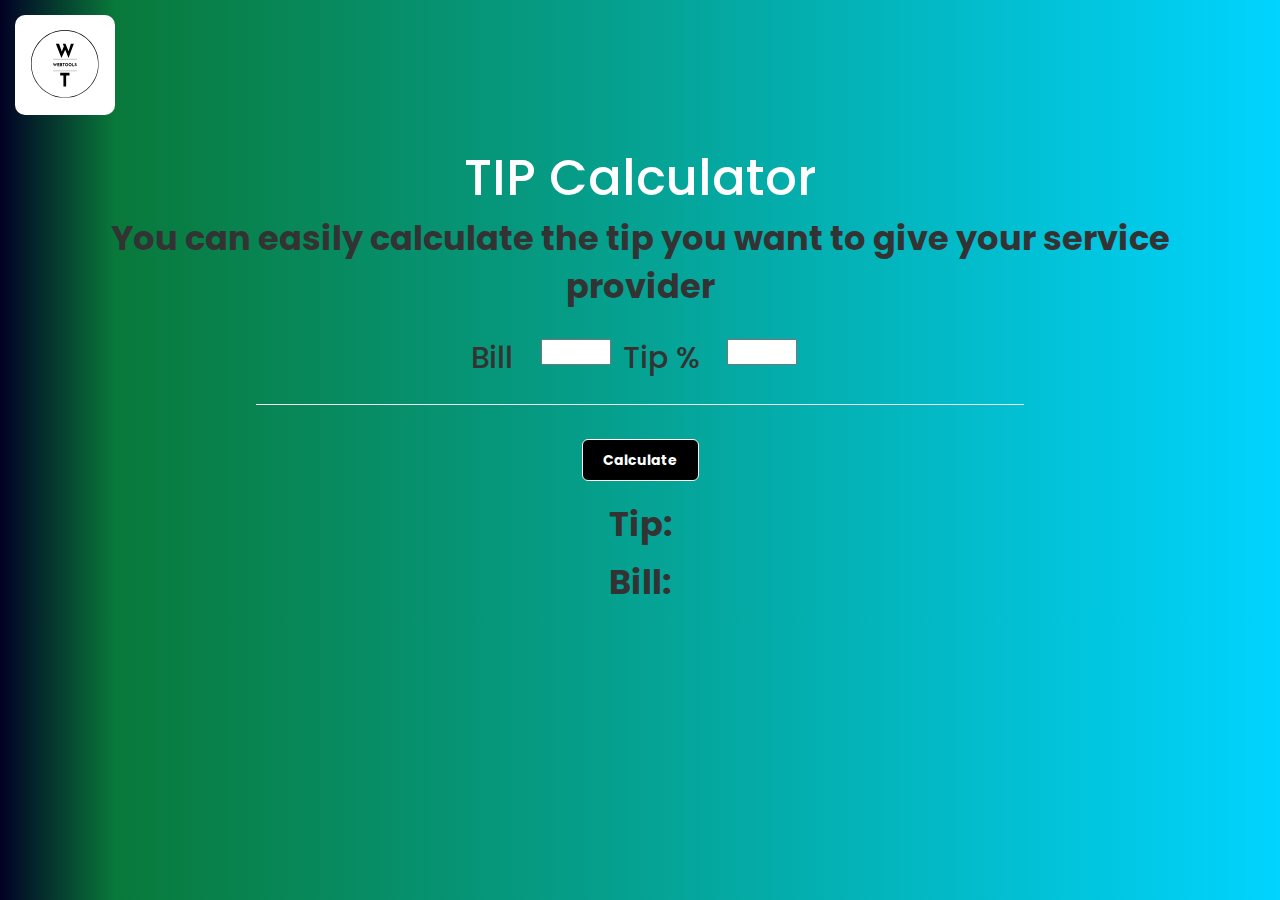
<file: tipcalculator.html>
<!DOCTYPE html>
<html lang="en">

<head>
  <meta charset="UTF-8">
  <meta http-equiv="X-UA-Compatible" content="IE=edge">
  <meta name="viewport" content="width=device-width, initial-scale=1.0">
  <link rel="preconnect" href="https://fonts.googleapis.com">
  <link rel="preconnect" href="https://fonts.gstatic.com" crossorigin>
  <link href="https://fonts.googleapis.com/css2?family=Poppins&display=swap" rel="stylesheet">
  <!-- Latest compiled and minified CSS -->
  <link rel="stylesheet" href="https://maxcdn.bootstrapcdn.com/bootstrap/3.3.7/css/bootstrap.min.css">
  <link rel="stylesheet" href="tipcalculator.css">

  <!--fonts-->
  <link href="https://fonts.googleapis.com/css?family=Bubbler+One" rel="stylesheet">
  <title>Percentage Tip Calculator</title>
</head>

<body>
  <a href="index.html"><img id="Logo" src="LOGO.svg" height="100" width="100" /></a>

  <div class="main-container">
    <h1 id="tiphai">TIP Calculator</h1>
    <div class="container">
      <p>You can easily calculate the tip you want to give your service provider</p>
      <div class="inputArea">
        <h2>Bill &nbsp;</h2>
        <input type="number" id="amount">
        <h2>Tip % &nbsp;</h2>
        <input type="number" id="percentage">
      </div>
    </div>
  </div>

<hr style="width: 60vw;">
  <div class="container">
    <div class="text-center">
      <button type="submit" id="calculate">Calculate</button>
      <br><br>
      <p>Tip: <span id="tip"></span></p>
      <p>Bill: <span id="total"></span></p>
    </div>
  </div>

  <!-- jQuery library -->
  <script src="https://ajax.googleapis.com/ajax/libs/jquery/3.2.1/jquery.min.js"></script>

  <!-- Latest compiled JavaScript -->
  <script src="https://maxcdn.bootstrapcdn.com/bootstrap/3.3.7/js/bootstrap.min.js"></script>

  <script src="tipcalculator.js"></script>
</body>

</html>
</file>
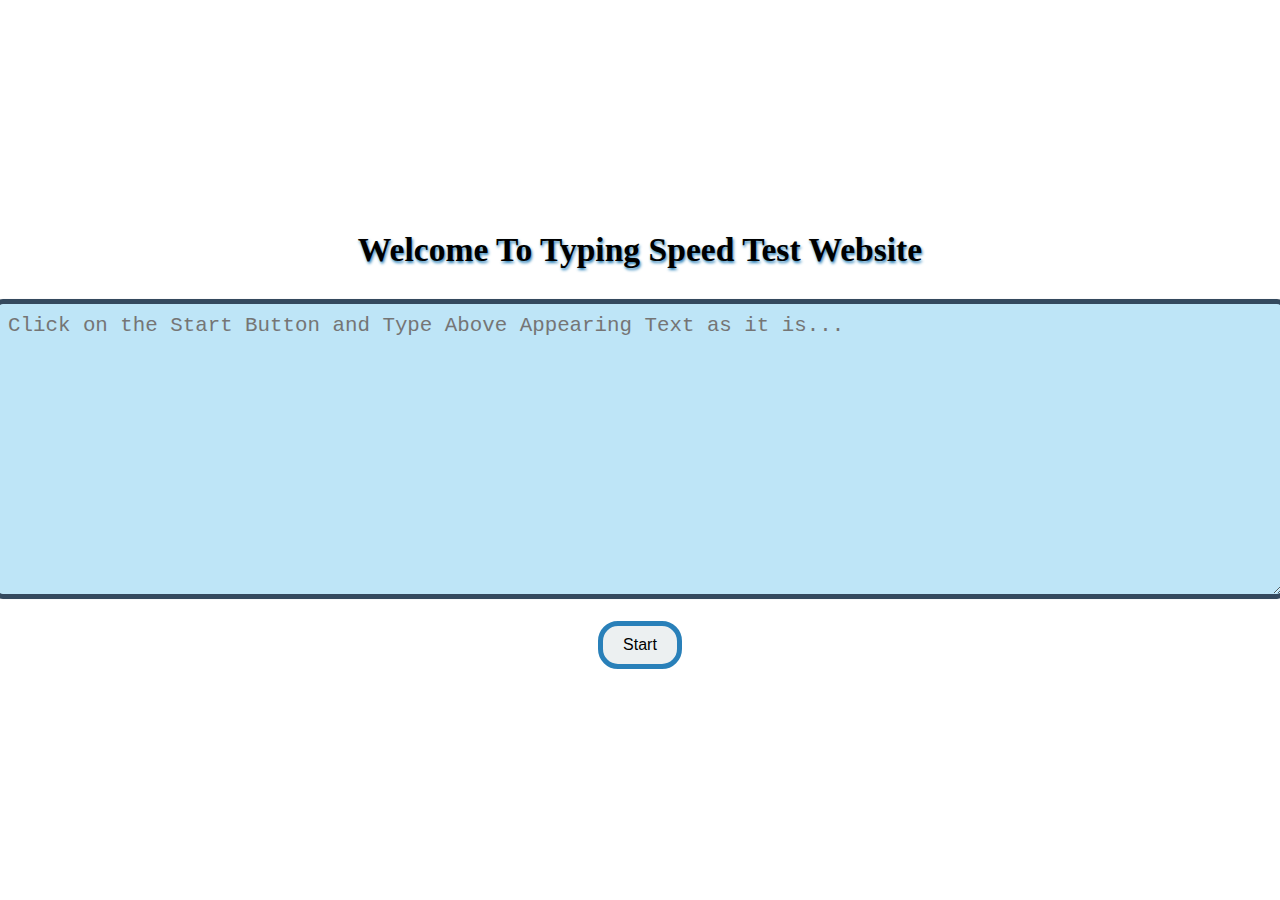
<file: typing.html>
<!DOCTYPE html>
<html lang="en">

<head>
	<meta charset="UTF-8">
	<meta http-equiv="X-UA-Compatible" content="IE=edge">
	<meta name="viewport" content="width=device-width, initial-scale=1.0">
	<title>Document</title>
	<link rel="stylesheet" href="typing.css"> </head>

<body>
	<div class="mainDiv">
		<div class="centerDiv">
			<h1>Welcome To Typing Speed Test Website
            </h1>
			<h2 id="msg"></h2>
			<textarea name="" id="mywords" cols="100" rows="10" placeholder="Click on the Start Button and Type Above Appearing Text as it is..."></textarea>
			<button id="btn" class="mainBtn">Start</button>
		</div>
	</div>
	<script src="typing.js"></script>
</body>

</html>
</file>
<file: style.css>
/* Priyanshu CSS */
* {
  margin: 0%;
  padding: 0%;
  scroll-behavior: smooth;
}
body {
  background-color: rgb(0, 0, 0);
  color: rgb(0, 0, 0);
  font-family: "Montserrat", sans-serif;
}
nav {
  height: 12vh;
  width: 100%;
  background-color: #ffa600;
  background-color: #ffa600;
  position: relative;
}
#navbar {
  /* background-color: yellow; */
  height: 12vh;
  width: 90vw;
  /* margin: auto; */
  display: flex;
  justify-content: space-between;
  align-items: center;
  /* background-color: yellow; */
}
#webtools{
  margin-left:-200px;
}
#tools{
  margin-left:-60px;
}
.left {
  display: flex;
  justify-content: center;
  /* align-items: left; */
}
.left ul {
  display: flex;
  justify-content: center;
  align-items: center;
  list-style-type: none;
}
.left a {
  text-decoration: none;
  /* color: rgb(255, 255, 255); */
  color: black;
  /* color: rgb(105, 101, 101); */
  font-size: 1.2rem;
  font-weight: bold;
  padding: 1.3rem;
  transition: all 140ms ease-in-out;
}
.left a:hover{
  color: black;
  font-weight: center;
  text-decoration: underline;

}
.left button {
  border: none;
  padding: 0.5em 01em;
  border-radius: 5px;
  background-color: rgb(243, 243, 243);
  transition: all ease-in 170ms;
  position: relative;
  left: 5rem;
  transform: scale(1.1);
}
.left button a {
  color: black;
  font-weight: bolder;
  font-family: "Roboto", sans-serif;
  font-size: larger;
}

.left button:hover {
  transform: scale(1);
  background-color: black;

}
.left button a:hover{
  color: white;

}

/* SECTION-1 */
.section-1 {
  /* background-color: green; */
  height: 80vh;
  /* color: black; */
}
.quote {
  text-align: center;
  margin-top: 1.4em;
  font-size: 12px;
  line-height: 1.9;
  color: white;
}

.content-1 {
  display: flex;
  color: black;
  justify-content: center;
  align-items: center;
  margin: 2rem;
  font-family: "Cabin Condensed", sans-serif;
  /* width: 180vw; */
}
.right {
  /* display:flex; */
  margin-right: 70vh;
}
#logo {
  /* display: flex; */
  /* margin-right: 0px; */
  padding: 0;
}
.right-sec h1 {
  font-size: 3.2rem;
  width: 30vw;
  line-height: 1.2;
  color: #ffa600;
  /* background-color: green; */
}
.right-sec p {
  font-size: 2rem;
  /* background-color: green; */
  color: rgb(255, 255, 255);
}
#forYou {
  font-weight: bolder;
  font-size: 3.5rem;
}
.mini_sec_1 {
  /* background-color: rgb(0, 140, 255); */
  margin: auto;
}

/* SECTION-2 */
.section-2 {
  height: 100vh;
  width: 100%;
  font-size: 1.3rem;
  /* color: black; */
}
.content-2 {
  display: flex;
  justify-content: space-around;
  align-items: center;
  margin: 2rem;
  position: relative;
  left: -2em;
  margin-top: 5rem;
  font-family: "Cabin Condensed", sans-serif;
  /* color: black; */
}
.right_mini_sec_2 {
  /* background-color:lightgreen; */
  position: relative;
  margin-right: 300px;
  /* color:white; */
  /* left: -5em; */
}
.left_mini_sec_2 {
  /* background-color:lightslategrey; */
  /* height: 50vw; */
  /*  font-size: 5px;*/
  /* color: yellow; */
  /* font-size: 2em; */
  width: 40vw;
  /* font-size: 2rem; */
  line-height: 1.2;
  font-family: cursive, sans-serif;
  color: #ffa600;
}
.left_mini_sec_2 h1{
  font-size: 3em;
}
.left-sec {
  margin-top: 30px;
  margin-right: 10px;
}
.left-sec img {
  box-shadow: 10px 10px 5px #ffa600;
  /* -moz-box-shadow: 10px 10px 5px #ffa600; */
  /* -webkit-box-shadow: 10px 10px 5px #ffa600; */
  /* -khtml-box-shadow: 10px 10px 5px #ffa600; */
}
.left-sec img:hover {
  will-change: transform;
}

.right-sec {
  margin-left: 10px;
}

#ourtools {
  font-family: cursive, sans-serif;
  position: relative;
  bottom: 50px;
  margin: 42%;
  color: #ffffff;
  text-shadow: 2px 2px 5px #ffa600;
  font-size: 2rem;
  text-decoration:underline;
}
.footer-basic {
  padding: 40px 0;
  background-color: #ffffff;
  color: #4b4c4d;
  border-top: 2px solid;
  border-top-color: grey;
  position: relative;
  top: 680px;
}

.footer-basic ul {
  padding: 0;
  list-style: none;
  text-align: center;
  font-size: 18px;
  line-height: 1.6;
  margin-bottom: 0;
}

.footer-basic li {
  padding: 0 10px;
  font-size:1.5rem;
}

.footer-basic ul a {
  color: inherit;
  text-decoration: none;
  opacity: 0.8;
}

.footer-basic ul a:hover {
  opacity: 1;
  text-decoration: underline;
}

.footer-basic .social {
  text-align: center;
  padding-bottom: 25px;
}

.footer-basic .social > a {
  font-size: 24px;
  width: 40px;
  height: 40px;
  line-height: 40px;
  display: inline-block;
  text-align: center;
  border-radius: 50%;
  border: 1px solid #ffa600;
  margin: 0 8px;
  color: inherit;
  opacity: 0.75;
}

.footer-basic .social > a:hover {
  opacity: 0.9;
}

.footer-basic .copyright {
  margin-top: 15px;
  text-align: center;
  font-size: 1.5rem;
  color: #aaa;
  margin-bottom: 0;
}
#particles-js {
  position: fixed;
  width: 100%;
  height: 120%;
  background: #262626;
  z-index: -1;
}
.grid-container {
  display: grid;
  grid-gap: 2px;
  grid-template-columns: 33% 33% 33%;
  text-align: center;
  grid-row-gap: 50px;
  /* position: relative; */
  /* display: flex;
  align-items: center;
  justify-content: center;
  flex-direction: column; */
}

/* QUOTE GENEREATOR */

#quote-text {
  /* border: 2px solid red; */
  color: white;
  font-size: 1.5rem;
  font-family: "Baloo Bhaijaan 2", cursive;

  /* font-family: "Corinthia", cursive; */
}
#quote-text::before {
  content: ' "  ';
}
#quote-text::after {
  content: '"';
}
.grid-item img {
  /* padding: 9px; */
  height: 150px;
  border-radius: 15px;
  border: 2px solid #ffa600;
  justify-self: center;
  transition: all 190ms ease-in-out;
}
.grid-container p {
  color: white;
}
.grid-item img:hover {
  height: 200px;
}

/* Loading Animation */
.animate__backInDown {
  --animate-duration: 2.2s;
}
</file>
<file: bmi.css>
body {
  background: #00c9ff;
  background: -webkit-linear-gradient(to right, #92fe9d, #00c9ff);
  background: linear-gradient(to right, #92fe9d, #00c9ff);
  background-repeat: no-repeat;
  background-position: center/cover;
  height: 100vh;
  display: flex;
  justify-content: center;
  align-items: center;
  font-size: 1.5em;
}
fieldset {
  width: 500px;
  margin: 25px 0 0 50px;
  border: 2px solid #000000;
  box-shadow: 1px 1px #cccccc;
  padding: 10px;
}

label {
  float: left;
  width: 240px;
  display: block;
  clear: left;
  text-align: right;
  padding-right: 10px;
  margin-top: 10px;
}

button {
  margin-left: 150px;
  color:#ffffff;
  background-color: rgb(30, 145, 221);
  width:150px;
  height: 50px;
  font-size: 1rem;
}

input {
  margin-top: 10px;
  display: block;
  text-align: right;
  width: 150px;
}

#bmi_label {
  width: 300px;
}

#bmi {
  width: 70px;
  margin-top:13px;
}

#intro {
  width: 500px;
  margin: 25px 0 0 50px;
  padding: 10px;
  border: 2px solid #000000;
  box-shadow: 1px 1px #cccccc;
}
#Logo {
  background-color:  white;
  border-radius: 10px;
  /* display: flex; */
  position: relative;
  top: -280px;
right: 340px;
  margin: 15px;
}
</file>
<file: calculator.css>
* {
  margin: 0;
  padding: 0;
  box-sizing: border-box;
  background-color: #0d1117;
  font-family: "Open Sans", sans-serif;
  outline: none;
}

:root {
  --white-color: #ecf0f3;
  --orange-color: #d04326;
}

.align-center {
  display: flex;
  align-items: center;
  justify-content: center;
}

.container {
  height: 100vh;
}

.calculator {
  background-color: var(--white-color);
  padding: 15px;
  border-radius: 35px;
  box-shadow: 5px 5px 40px rgba(105, 105, 105, 0.3),
    -5px -5px 40px rgba(105, 105, 105, 0.3);
}

.grid {
  display: grid;
  grid-template-columns: repeat(4, 68px);
  grid-template-rows: repeat(5);
}

#output-screen {
  grid-column: span 4;
  height: 75px;
  width: 260px;
  background-color: var(--white-color);
  box-shadow: inset -5px -5px 12px #ffffff,
    inset 5px 5px 12px rgba(0, 0, 0, 0.16);
  border: none;
  border-radius: 30px;
  color: rgb(70, 70, 70);
  font-size: 50px;
  text-align: end;
  margin: auto;
  margin-top: 40px;
  margin-bottom: 30px;
  padding: 20px;
}

button {
  height: 48px;
  width: 48px;
  background-color: var(--white-color);
  box-shadow: -5px -5px 12px #ffffff, 5px 5px 12px rgba(0, 0, 0, 0.16);
  border: none;
  border-radius: 50%;
  margin: 8px;
  font-size: 16px;
}

.equal-to {
  width: 115px;
  border-radius: 40px;
  color: white;
  background-color: var(--orange-color);
}

.text-color {
  color: var(--orange-color);
}
</file>
<file: chess.css>
html,
body {
    width: 100%;
    height: 100%;
    padding: 0;
    margin: 0;
    font-family: sans-serif;
}

div * {
    padding: 0;
    margin: 0;
    box-sizing: border-box;
}

#turn {
    max-width: 451px;
    max-height: 30px;
    width: 100%;
    height: 100%;
    position: relative;
    float: right;
    border-radius: 5px;
    border: 1px solid rgb(0, 0, 0);
    border-style: inset;
    text-align: center;
    padding: 5px 0 0 0;
    background: #fff;
    transition: .85s linear;
}

.turnhighlight {
    background: #5cb85c !important;
    color: #fff;
}

#game {
    max-width: 504px;
    max-height: 504px;
    width: 100%;
    height: 100%;
    position: relative;
    margin: 20px auto;
}

.cellprefix {
    width: 100%;
    height: 100%;
    max-width: 50px;
    max-height: 50px;
    float: left;
    margin: 3px;
    padding: 15px 0 0 20px;
}

.gamecell {
    border: 1px solid #000;
    width: 100%;
    height: 100%;
    max-width: 50px;
    max-height: 50px;
    float: left;
    margin: 3px;
    transition: all 0.5s ease-in-out;
    border-radius: 5px;
    font-size: 30pt;
    padding: 0 0 0 6px;
    cursor: pointer;
    z-index: 1;
}



.grey {
    background: rgba(128, 128, 128, 0.801);
}

.green {
    /*background: green !important;*/
    background: rgb(65, 161, 73) !important;
}

.neonblue_txt {
    animation: neonBlueText 1.5s ease-in-out infinite alternate;
}

.neonorange_txt {
    animation: neonOrangeText 1.5s ease-in-out infinite alternate;
}

.neongreen_txt {
    animation: neonGreenText 1.5s ease-in-out infinite alternate;
}

/* --- N E O N    T E X T --- */
@keyframes neonBlueText {
    from {
        text-shadow: 0 0 10px #fff, 0 0 20px #fff, 0 0 30px #fff, 0 0 40px #228dff,
            0 0 70px #228dff, 0 0 80px #228dff, 0 0 100px #228dff, 0 0 150px #228dff;
    }

    to {
        text-shadow: 0 0 5px #fff, 0 0 10px #fff, 0 0 15px #fff, 0 0 20px #228dff,
            0 0 35px #228dff, 0 0 40px #228dff, 0 0 50px #228dff, 0 0 75px #228dff;
    }
}

@keyframes neonOrangeText {
    from {
        text-shadow: 0 0 10px #fff, 0 0 20px #fff, 0 0 30px #fff, 0 0 40px #ff9900,
            0 0 70px #ff9900, 0 0 80px #ff9900, 0 0 100px #ff9900, 0 0 150px #ff9900;
    }

    to {
        text-shadow: 0 0 5px #fff, 0 0 10px #fff, 0 0 15px #fff, 0 0 20px #ff9900,
            0 0 35px #ff9900, 0 0 40px #ff9900, 0 0 50px #ff9900, 0 0 75px #ff9900;
    }
}

@keyframes neonGreenText {
    from {
        text-shadow: 0 0 10px #fff, 0 0 20px #fff, 0 0 30px #fff, 0 0 40px #b6ff00,
            0 0 70px #b6ff00, 0 0 80px #b6ff00, 0 0 100px #b6ff00, 0 0 150px #b6ff00;
    }

    to {
        text-shadow: 0 0 5px #fff, 0 0 10px #fff, 0 0 15px #fff, 0 0 20px #b6ff00,
            0 0 35px #b6ff00, 0 0 40px #b6ff00, 0 0 50px #b6ff00, 0 0 75px #b6ff00;
    }
}

/* --- N E O N --- */

/* animation: neon 1.5s ease-in-out infinite alternate; */

@keyframes neonBlue {
    from {
        box-shadow: 0 0 10px #fff, 0 0 20px #fff, 0 0 30px #fff, 0 0 40px #228dff,
            0 0 70px #228dff, 0 0 80px #228dff, 0 0 100px #228dff, 0 0 150px #228dff;
    }

    to {
        box-shadow: 0 0 5px #fff, 0 0 10px #fff, 0 0 15px #fff, 0 0 20px #228dff,
            0 0 35px #228dff, 0 0 40px #228dff, 0 0 50px #228dff, 0 0 75px #228dff;
    }
}


.shake-little {
    display: inline-block;
    transform-origin: center center;
}

.shake-freeze,
.shake-constant.shake-constant--hover:hover,
.shake-trigger:hover .shake-constant.shake-constant--hover {
    animation-play-state: paused;
}

.shake-freeze:hover,
.shake-trigger:hover .shake-freeze,
.shake-little:hover,
.shake-trigger:hover .shake-little {
    animation-play-state: running;
}

@keyframes shake-little {
    2% {
        transform: translate(1px, 0px) rotate(0.5deg);
    }

    4% {
        transform: translate(1px, 0px) rotate(0.5deg);
    }

    6% {
        transform: translate(1px, 1px) rotate(0.5deg);
    }

    8% {
        transform: translate(0px, 0px) rotate(0.5deg);
    }

    10% {
        transform: translate(1px, 0px) rotate(0.5deg);
    }

    12% {
        transform: translate(0px, 0px) rotate(0.5deg);
    }

    14% {
        transform: translate(1px, 1px) rotate(0.5deg);
    }

    16% {
        transform: translate(0px, 1px) rotate(0.5deg);
    }

    18% {
        transform: translate(1px, 0px) rotate(0.5deg);
    }

    20% {
        transform: translate(0px, 1px) rotate(0.5deg);
    }

    22% {
        transform: translate(0px, 0px) rotate(0.5deg);
    }

    24% {
        transform: translate(0px, 0px) rotate(0.5deg);
    }

    26% {
        transform: translate(1px, 1px) rotate(0.5deg);
    }

    28% {
        transform: translate(0px, 1px) rotate(0.5deg);
    }

    30% {
        transform: translate(0px, 0px) rotate(0.5deg);
    }

    32% {
        transform: translate(1px, 1px) rotate(0.5deg);
    }

    34% {
        transform: translate(0px, 1px) rotate(0.5deg);
    }

    36% {
        transform: translate(0px, 1px) rotate(0.5deg);
    }

    38% {
        transform: translate(0px, 0px) rotate(0.5deg);
    }

    40% {
        transform: translate(1px, 0px) rotate(0.5deg);
    }

    42% {
        transform: translate(0px, 1px) rotate(0.5deg);
    }

    44% {
        transform: translate(0px, 1px) rotate(0.5deg);
    }

    46% {
        transform: translate(0px, 0px) rotate(0.5deg);
    }

    48% {
        transform: translate(1px, 0px) rotate(0.5deg);
    }

    50% {
        transform: translate(1px, 1px) rotate(0.5deg);
    }

    52% {
        transform: translate(0px, 0px) rotate(0.5deg);
    }

    54% {
        transform: translate(1px, 1px) rotate(0.5deg);
    }

    56% {
        transform: translate(0px, 1px) rotate(0.5deg);
    }

    58% {
        transform: translate(1px, 0px) rotate(0.5deg);
    }

    60% {
        transform: translate(1px, 1px) rotate(0.5deg);
    }

    62% {
        transform: translate(0px, 1px) rotate(0.5deg);
    }

    64% {
        transform: translate(0px, 0px) rotate(0.5deg);
    }

    66% {
        transform: translate(1px, 0px) rotate(0.5deg);
    }

    68% {
        transform: translate(0px, 0px) rotate(0.5deg);
    }

    70% {
        transform: translate(1px, 0px) rotate(0.5deg);
    }

    72% {
        transform: translate(1px, 1px) rotate(0.5deg);
    }

    74% {
        transform: translate(1px, 1px) rotate(0.5deg);
    }

    76% {
        transform: translate(0px, 0px) rotate(0.5deg);
    }

    78% {
        transform: translate(0px, 0px) rotate(0.5deg);
    }

    80% {
        transform: translate(1px, 0px) rotate(0.5deg);
    }

    82% {
        transform: translate(1px, 1px) rotate(0.5deg);
    }

    84% {
        transform: translate(0px, 1px) rotate(0.5deg);
    }

    86% {
        transform: translate(1px, 1px) rotate(0.5deg);
    }

    88% {
        transform: translate(1px, 1px) rotate(0.5deg);
    }

    90% {
        transform: translate(0px, 1px) rotate(0.5deg);
    }

    92% {
        transform: translate(1px, 0px) rotate(0.5deg);
    }

    94% {
        transform: translate(1px, 0px) rotate(0.5deg);
    }

    96% {
        transform: translate(1px, 0px) rotate(0.5deg);
    }

    98% {
        transform: translate(1px, 1px) rotate(0.5deg);
    }

    0%,
    100% {
        transform: translate(0, 0) rotate(0);
    }
}

.shake-little:hover,
.shake-trigger:hover .shake-little,
.shake-little.shake-freeze,
.shake-little.shake-constant {
    animation-name: shake-little;
    animation-duration: 100ms;
    animation-timing-function: ease-in-out;
    animation-iteration-count: infinite;
}
</file>
<file: countdown.css>
* {
    box-sizing: border-box;
}

body {
    margin: 0;
    min-height: 100vh;
    overflow: hidden;
    display: flex;
    align-items: center;
    justify-content: center;
    font-family: 'Lato', sans-serif;
}


.video-background {
    position: fixed;
    right: 0;
    bottom: 0;
    height: auto;
    width: 100vw;
}

video {
    filter: grayscale(100%) blur(3px);
    position: absolute;
    top: 50%;
    left: 50%;
    transform: translate(-50%, -50%);
}

.video-overlay {
    position: fixed;
    left: 0;
    top: 0;
    height: 100vh;
    width: 100vw;
    background: #02aab0;
    background-image: linear-gradient(to left, #02aab0 0%, #00cdac  100%);
    mix-blend-mode: hard-light;
}

.container {
    min-width: 40%;
    color: black;
    margin: 0 20px;
    padding: 3rem;
    border-radius: 20px;
    z-index: 1;
    background: rgba(255, 255, 255, .8);
    box-shadow: 0 20px 20px rgba(0, 0, 0, 0.2);
}

h1 {
    font-size: 3rem;
    font-family: 'Bebas Neue', cursive;
    text-align: center;
    margin-top: 0;
    margin-bottom: 10px;
}

h2 {
    font-size: 2.5rem;
    font-family: 'Lato', Sans-serif;
    text-align: center;
    margin-top: 0;
    margin-bottom: 10px;
}

.form {
    font-size: 1.5rem;
    width: 100%;
}

label {
    font-family: 'Bebas Neue', cursive;
    margin-left: 10px;
    padding-bottom: 20px;
}

input {
    font-family: 'Lato', sans-serif;
    box-shadow: inset 0 0 10px rgba(0, 0, 0, 0.15);
    font-size: 1rem;
    width: 100%;
    margin-bottom: 30px;
    margin-top: 5px;
    padding: 20px;
    border: 1px solid #ccc;
    border-radius: 10px;
    background: #fff;
    outline: none;
    transition: .3s;
}

input:focus {
    border-color: #bbb;
    box-shadow: inset 0 0 20px rgba(0, 0, 0, 0.15);
}

:focus::placeholder {
    color: transparent;
}

button {
    font-family: 'Lato', sans-serif;
    font-size: 1.8rem;
    width: 100%;
    margin-top: 15px;
    padding: .8rem;
    border: none;
    border-radius: 50px;
    text-transform: uppercase;
    background: #02aab0;
    background-image: linear-gradient(to right, #02aab0 0%, #00cdac  51%, #02aab0  100%);
    background-size: 200% auto;
    color: #fff;
    cursor: pointer;
    outline: none;
    box-shadow: 0 5px 5px rgba(0, 0, 0, 0.2);
    transition: .5s;
}

button:hover {
    background-position: right center;
}

ul {
    display: flex;
    justify-content: center;
    margin-left: -45px;
}

li {
    display: inline-block;
    font-size: 2rem;
    list-style-type: none;
    padding: 1rem;
    text-transform: uppercase;
}

li span {
    font-family: 'Bebas Neue', cursive;
    display: block;
    font-size: 80px;
    text-align: center;
}
/* #Logo{
    background-color:  white;
    border-radius: 10px;
    margin: 15px;
  } */

@media screen and (max-width: 600px) {
    .video-background {
        height: 100vh;
        width: 100vw;
    }

    video {
        object-fit: cover;
        object-position: 70%;
        margin-top: -1px;
    }

    .container {
        min-width: unset;
        width: 90vw;
        min-height: 245px;
        margin: 10px;
    }

    .input-container {
        top: unset;
    }

    .countdown {
        position: relative;
        top: 10px;
    }

    .form {
        width: unset;
    }

    button {
        padding: .5rem;
    }

    li {
        font-size: 15px
    }

    li span {
        font-size: 50px;
    }
}
</file>
<file: digital.css>
body {
    background: black;
}

.clock {
    position: absolute;
    top: 50%;
    left: 50%;
    transform: translateX(-50%) translateY(-50%);
    color: #17D4FE;
    font-size: 60px;
    font-family: Orbitron;
    letter-spacing: 7px;



}
#Logo {
    background-color:  white;
    border-radius: 10px;
    /* display: flex; */
    margin: 15px;
  }
</file>
<file: height.css>
body{
    background: #00d2ff;  /* fallback for old browsers */
background: -webkit-linear-gradient(to right, #928DAB, #00d2ff);  /* Chrome 10-25, Safari 5.1-6 */
background: linear-gradient(to right, #928DAB, #00d2ff); /* W3C, IE 10+/ Edge, Firefox 16+, Chrome 26+, Opera 12+, Safari 7+ */

}

body h2{
font-size: 3em;
text-decoration: underline;
}
body p{
    font-size: 1.2em;
}
.container{
 display: flex;
 align-items: center;
 justify-content: center;
 flex-direction: column;
}
#Logo {
    background-color:  white;
    border-radius: 10px;
    /* display: flex; */
    margin: 15px;
  }
</file>
<file: tipcalculator.css>
body {


  background-color: #73dee7;
  background-color: #d35400;
  background: rgb(2,0,36);
  background: linear-gradient(90deg, rgba(2,0,36,1) 0%, rgba(9,121,58,1) 9%, rgba(0,212,255,1) 100%);
  font-family: "Poppins", sans-serif;
  font-weight: bolder;
}
.main-container{
  display: flex;
  justify-content: center;
  align-items: center;
  flex-direction: column;
  text-align: center;
}
.inputArea{
  display: flex;
  justify-content: center;
  align-items: center;

}
.inputArea input{
  margin: 12px;
}
/* .title {
  color: #183666;
  margin-bottom: 1em;
  margin-top: 0.8em;
  text-decoration: underline;
} */
#tiphai{
  color: white;
}
h1 {
  display: inline;
  font-size: 5rem;
}

p {
  font-size: 2.4em;
}

#amount,
#percentage {
  width: 5em;
}

#calculate {
  margin-top: 1em;
  border: none;
  background-color: black;
  color: white;
  padding: 1rem 2rem;
  border-radius: 6px;
  border: 1px solid white;
  /* border: linear-gradient(to right, red, purple); */
}
#Logo {
  background-color:  white;
  border-radius: 10px;
  /* display: flex; */
  margin: 15px;
}
</file>
<file: typing.css>
* {
    margin: 0;
    padding: 0;
    box-sizing: border-box;
  }
  
  .mainDiv {
    width: 100%;
    height: 100vh;
    position: relative;
  }
  
  .centerDiv {
    position: absolute;
    top: 50%;
    left: 50%;
    transform: translate(-50%, -50%);
    text-align: center;
  }
  
  h1 {
    text-transform: capitalize;
    text-align: center;
    font-size: 25px;
    margin-bottom: 30px;
    text-shadow: 1px 2px 3px #2980b9;
    font-size: 2.1rem;
  }
  
  h2 {
    text-align: center;
    margin-bottom: 25px;
    user-select: none;
  }
  
  textarea {
    height: 300px;
    background: rgb(190, 229, 247);
    box-shadow: 0 0 1px rgba(0, 0, 0, 0.2);
    border-radius: 10px;
    border: 5px solid #34495e;
    padding: 10px;
    font-size: 1.3rem;
    margin-bottom: 18px;
    outline: none;
  }
  
  .mainBtn {
    border-radius: 20px;
    padding: 10px 20px;
    font-size: 1rem;
    background: #ecf0f1;
    border: 5px solid #2980b9;
    cursor: pointer;
  }
</file>
